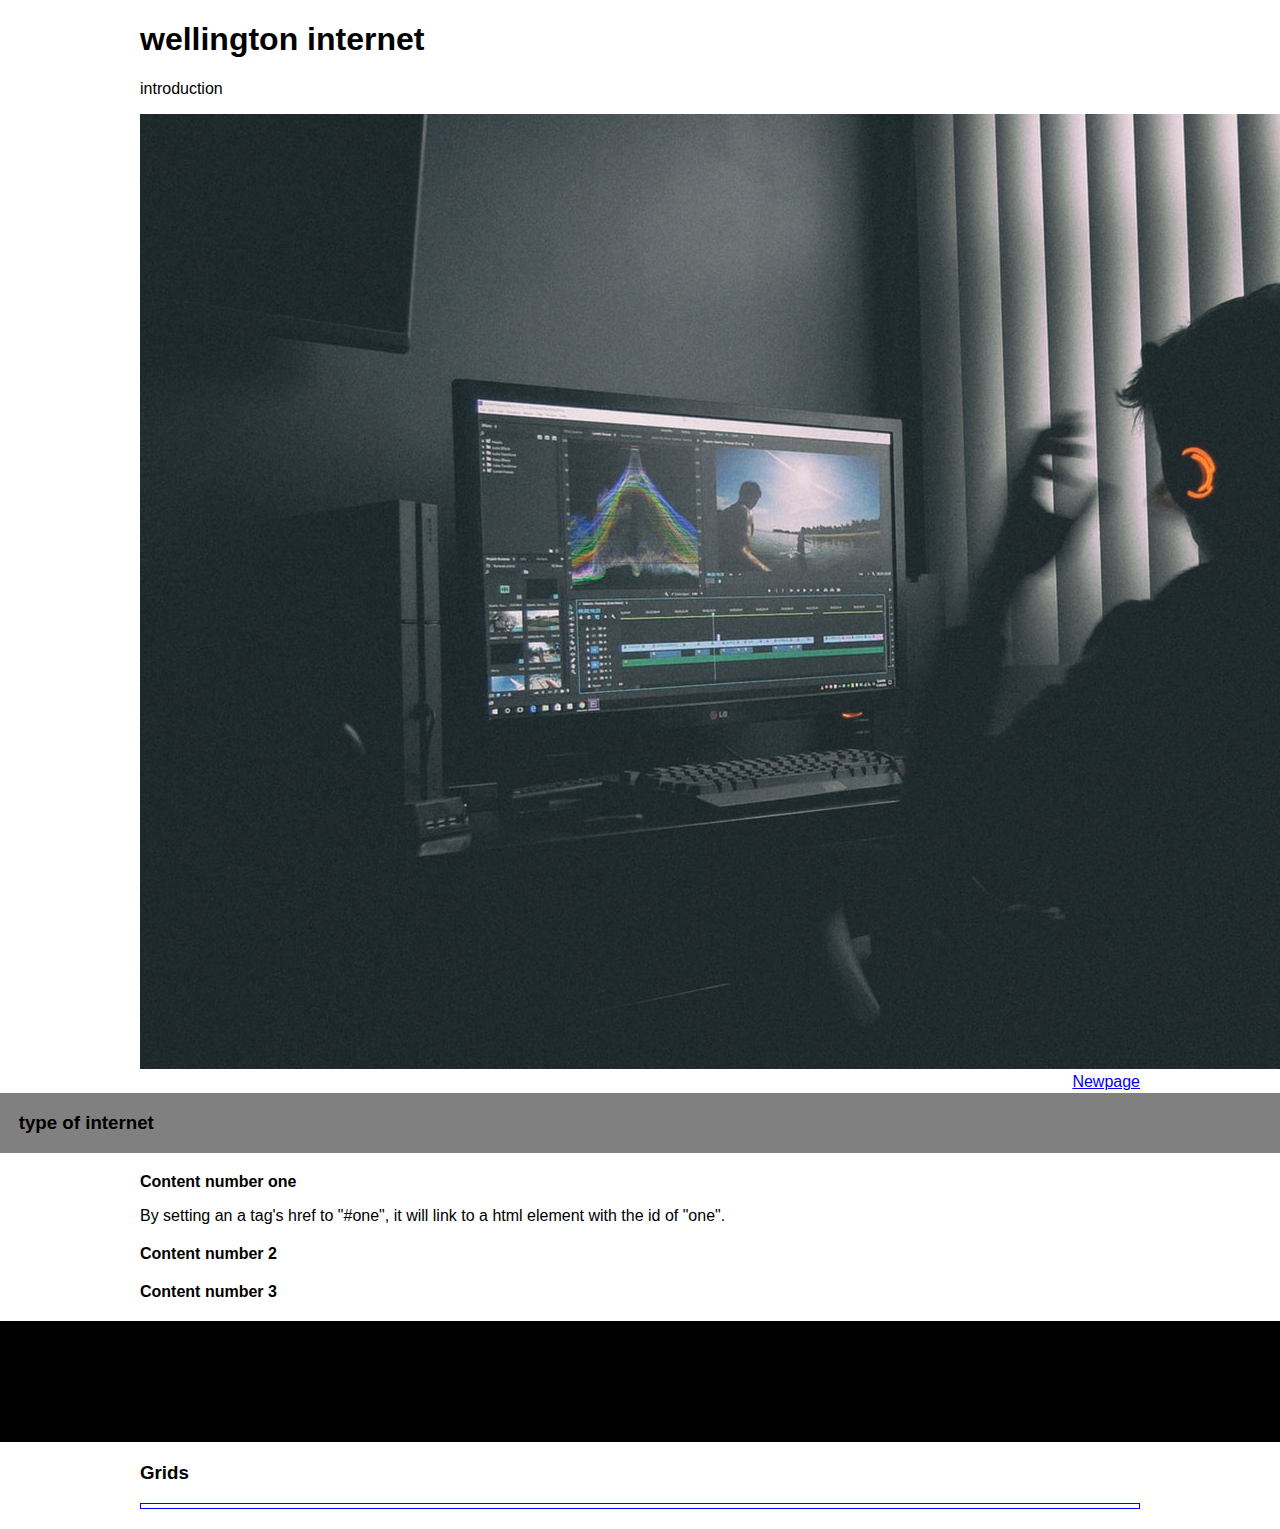
<file: index.html>
<!DOCTYPE HTML>

<html>

<head>
	<meta http-equiv="Content-Type" content="text/html; charset=UTF-8" />
	<title>Your Website</title>
	<link rel="stylesheet" type="text/css" href="css/style.css">
</head>

<body>

	<section>
		<h1>wellington internet</h1>
		<p><em>

		 </em></p>

		<p>introduction</p>
		<img src="img/photo.jpeg" alt="">
		<a href="p2.html" style="float: right;">Newpage</a>
	</section>

	
	<nav>
		<h3>type of internet</h3>
		
	</nav>

	<section id="one">
		<p><strong>Content number one</strong></p>
		<p>By setting an a tag's href to "#one", it will link to a html element with the id of "one". </p>
	</section>

	<section id="two">
		<p><strong>Content number 2</strong></p>
	</section>

	<section id="three">
		<p><strong>Content number 3</strong></p>
	</section>

	<header>
		<section>
			<h1></h1>
			<p></p>
		</section>
	</header>

	

	<section>
		<h3>Grids</h3>

		

		<div class="g-row show"> <!--first wrap all grid cells in a g-row-->
			<!-- <div class="g-50 show">
				50% width .g-50
			</div>
			<div class="g-50 show">
				50% width .g-50
			</div>

			<div class="g-30 show">
				30% width .g-30
			</div>

			<div class="g-70 show">
				70% width .g-70
			</div>
		</div>

		<p>The other cool things about grids, is that 50% width means 50% of the div's <em>parent</em>. This means you can put cells in cells to get infinitly smaller sizes. The possiblities are endless!</p>

		<div class="g-row show"> <!--first wrap all grid cells in a g-row-->
		<!--
			<div class="g-50 show">
				<div class="g-50 show">
					<div class="g-50 show">
						50%
					</div>
					<div class="g-50 show">
						50%
					</div>
				</div>
				<div class="g-50 show">
					50%
				</div>
			</div>
			<div class="g-50 show">
				50%
			</div>
		</div>

		<p>Here's a simple page using all of these elements</p>
	</section>

	<header>
		<section>
			<h1>Infrastructure of Wellington</h1>
			<p>Lorem ipsum dolor sit amet, consectetur adipiscing elit.</p>
		</section>
	</header>

	<section>
		<div class="g-row">
			<div class="g-30">
				<img src="img/cover.jpg">
			</div>
			<div class="g-70 padded">
				<h3>Example</h3>
				<p>Lorem ipsum dolor sit amet, consectetur adipiscing elit. Sed neque est, egestas tristique quam nec, efficitur efficitur massa. Aenean in faucibus felis. Mauris ut ligula vestibulum, varius metus vitae, maximus orci.</p>
			</div>
		</div>

		<div class="g-row">
			<div class="g-30">
				<img src="img/cover.jpg">
			</div>
			<div class="g-70 padded">
				<h3>Example</h3>
				<p>Lorem ipsum dolor sit amet, consectetur adipiscing elit. Sed neque est, egestas tristique quam nec, efficitur efficitur massa. Aenean in faucibus felis. Mauris ut ligula vestibulum, varius metus vitae, maximus orci.</p>
			</div>
		</div>

		<div class="g-row">
			<div class="g-30">
				<img src="img/cover.jpg">
			</div>
			<div class="g-70 padded">
				<h3>Example</h3>
				<p>Lorem ipsum dolor sit amet, consectetur adipiscing elit. Sed neque est, egestas tristique quam nec, efficitur efficitur massa. Aenean in faucibus felis. Mauris ut ligula vestibulum, varius metus vitae, maximus orci.</p>
			</div>
		</div>

		<div class="g-row">
			<div class="g-30">
				<img src="img/cover.jpg">
			</div>
			<div class="g-70 padded">
				<h3>Example</h3>
				<p>Lorem ipsum dolor sit amet, consectetur adipiscing elit. Sed neque est, egestas tristique quam nec, efficitur efficitur massa. Aenean in faucibus felis. Mauris ut ligula vestibulum, varius metus vitae, maximus orci.</p>
			</div>
		</div>
	</section>
-->

</body>

</html>
</file>
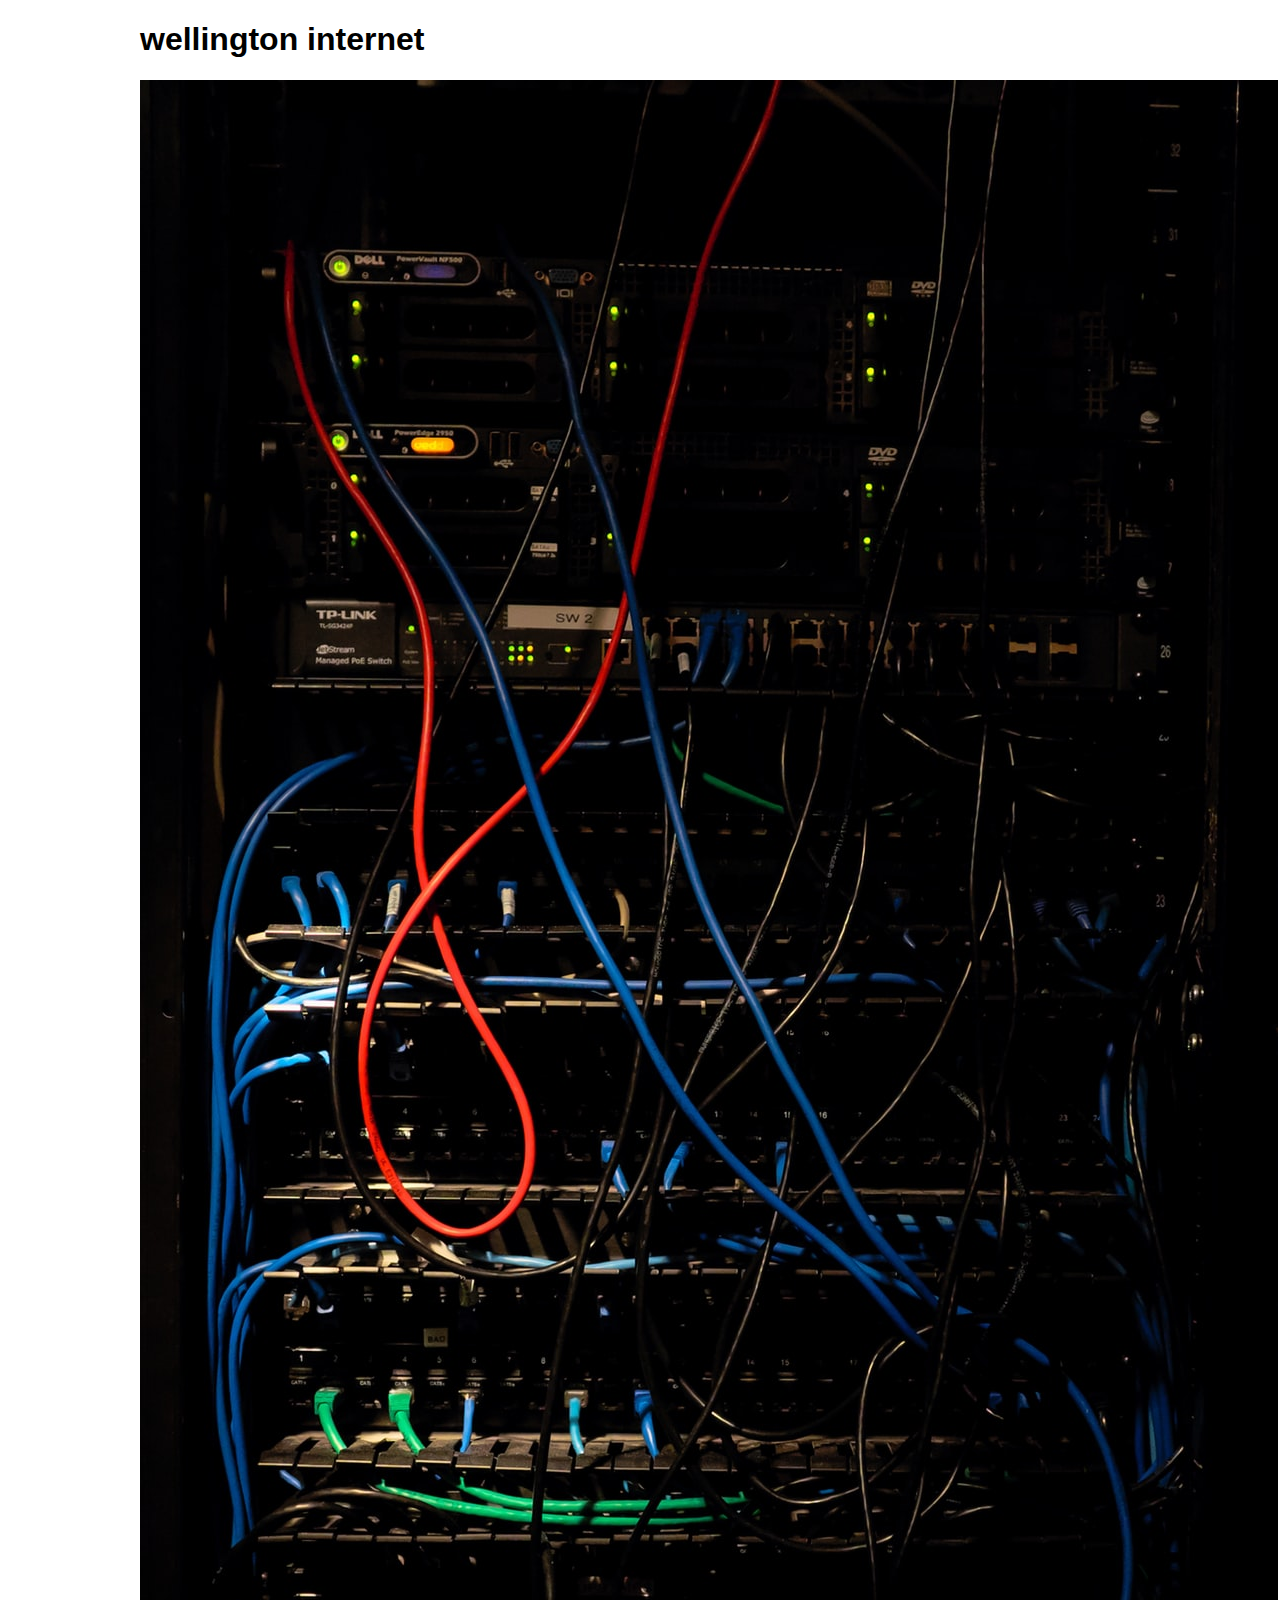
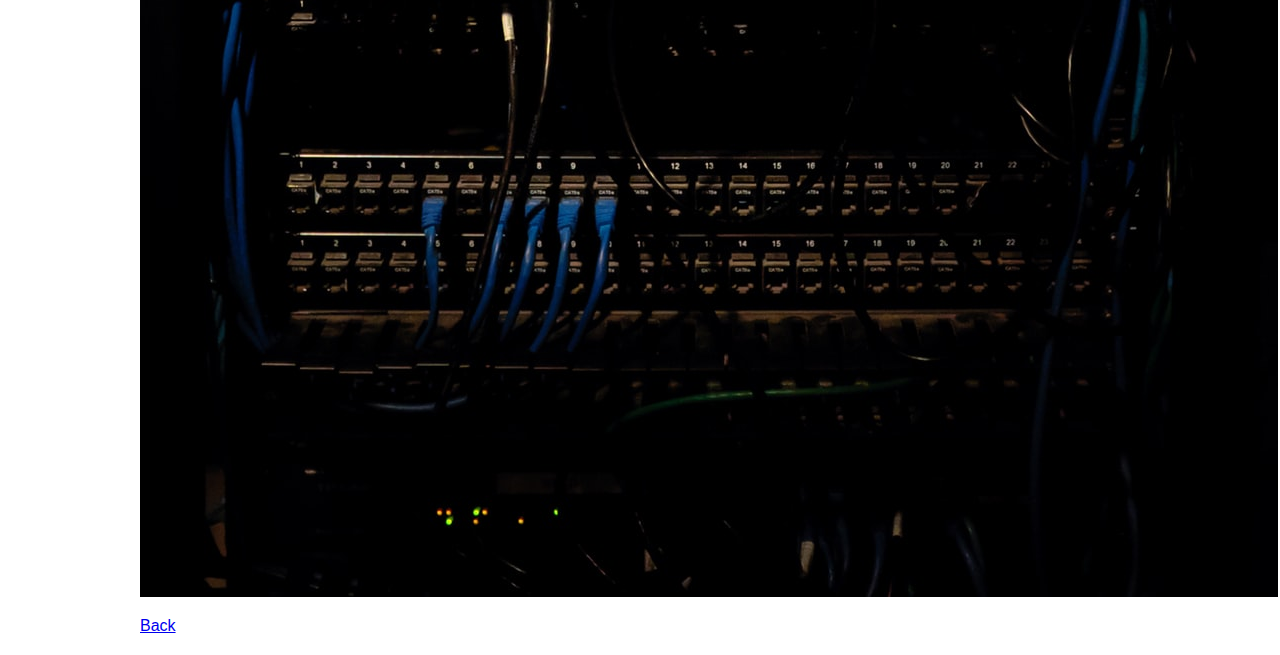
<file: p2.html>
<!DOCTYPE HTML>

<html>

<head>
	<meta http-equiv="Content-Type" content="text/html; charset=UTF-8" />
	<title>Your Website</title>
	<link rel="stylesheet" type="text/css" href="css/style.css">
</head>

<body>

	<section>
		<h1>wellington internet</h1>
		<img src="img/ka.jpeg" alt="">
		<p><em>

		 </em></p>

		
		<a href="index.html">Back</a>
	</section>
</file>
<file: css/style.css>
*{
	box-sizing: border-box; 
	/* This makes the widths of elements more consistent
		Full details here https://css-tricks.com/box-sizing/ */
}

body{
	margin: 0px; /* Often browsers have a 5px margin by deafult*/
	font-family: sans-serif;
}

section{
	max-width: 1000px;
	margin-left: auto;
	margin-right: auto;
	margin-top: 20px;
	margin-bottom: 20px;
}

header{
	background-color: black;
	color: white; /* more readable on an orange background */
	padding-top: 50px;
	padding-bottom: 50px;
}

nav{
	width: 100%;
	height: 60px;
	background-color: gray;
}

nav a, nav h3{
	float: left;
	margin: 0px;
	line-height: 60px;
	margin-left: 1em;
	margin-right: 1em;
	text-decoration: none;
}

nav a:hover{
	text-decoration: underline; /* Hover styles to let people know they can click it */
}



/* Simple grid */
.g-row{
	width: 100%;
	overflow: hidden;
}

.g-row img{
	width: 100%; /*This makes all images in grids to be the size of their cell */
}

.g-50{
	width: 50%;
	float: left;
}

.g-30{
	width: 30%;
	float: left;
}

.g-70{
	width: 70%;
	float: left;
}

.show{
	border: 1px solid blue;
	padding: 2px;
}

.padded{
	padding: 20px; /* I add this to cells to add a little padding*/
}
</file>
